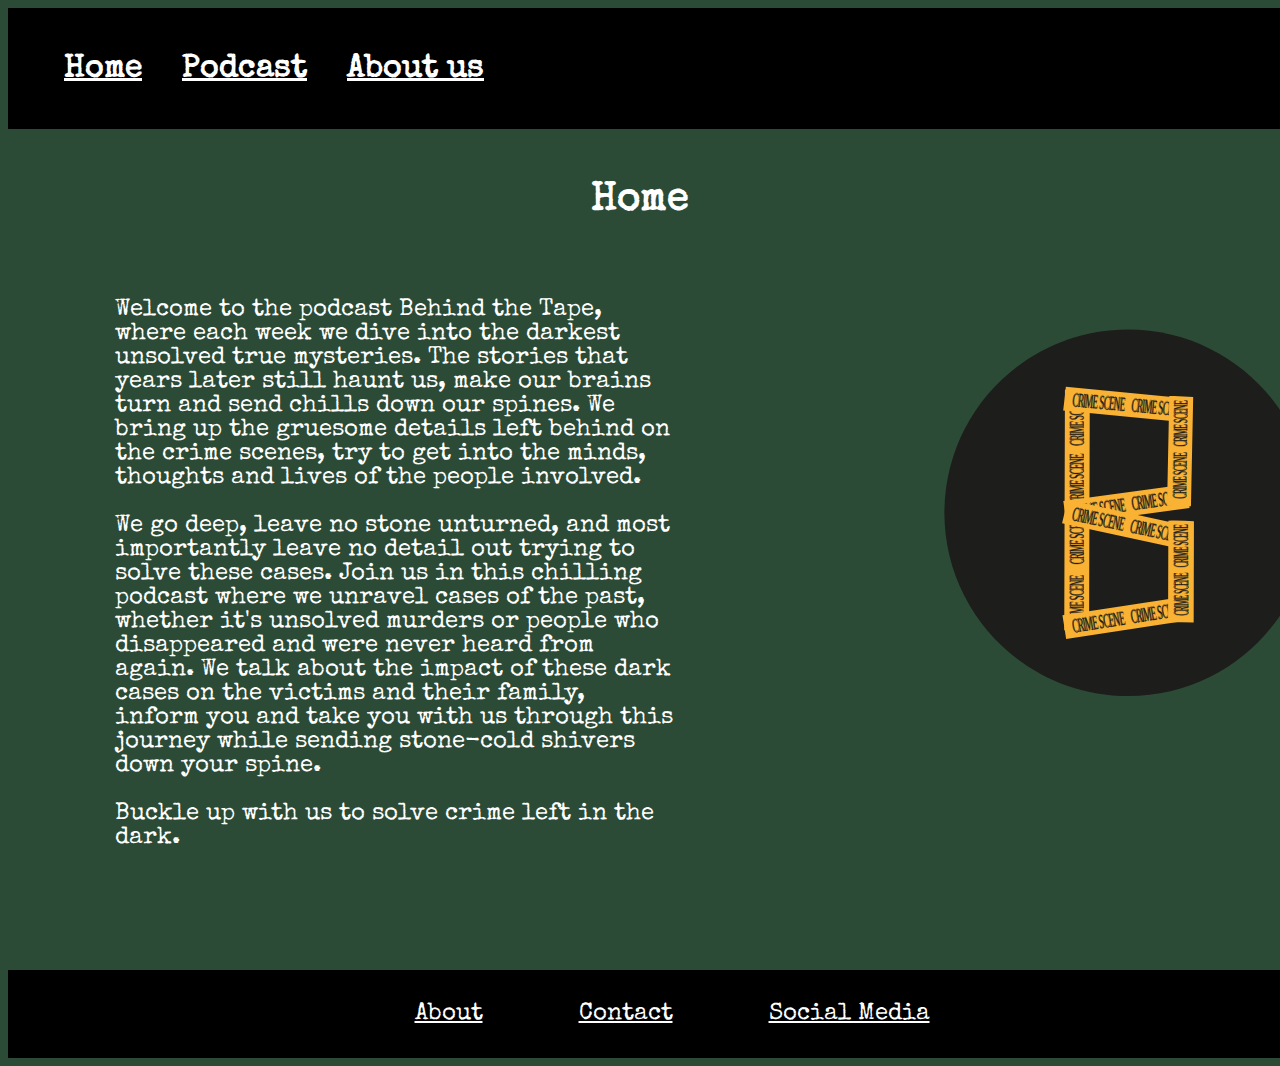
<file: index.html>
<!DOCTYPE html>
<html lang="en">
  <head>
    <link rel="stylesheet" href="style.css" />
    <meta charset="UTF-8" />
    <meta name="viewport" content="width=device-width, initial-scale=1.0" />
    <title>Behind the Tape Podcast</title>
  </head>
  <body>
    <header>
      <nav>
        <ul>
          <li><a href="index.html">Home</a></li>
          <li><a href="afleveringen.html">Podcast</a></li>
          <li><a href="over-ons.html">About us</a></li>
        </ul>
      </nav>
    </header>
    <main>
      <h1>Home</h1>
      <section>
        <div>
          <img
            src="images/behindthetapelogo70px.svg"
            alt="Behind the Tape logo B made with yellow tape"
          />
        </div>
        <div class="text">
          <p>
            Welcome to the podcast Behind the Tape, where each week we dive into
            the darkest unsolved true mysteries. The stories that years later
            still haunt us, make our brains turn and send chills down our
            spines. We bring up the gruesome details left behind on the crime
            scenes, try to get into the minds, thoughts and lives of the people
            involved.
          </p>
          <p>
            We go deep, leave no stone unturned, and most importantly leave no
            detail out trying to solve these cases. Join us in this chilling
            podcast where we unravel cases of the past, whether it's unsolved
            murders or people who disappeared and were never heard from again.
            We talk about the impact of these dark cases on the victims and
            their family, inform you and take you with us through this journey
            while sending stone-cold shivers down your spine.
          </p>
          <p>Buckle up with us to solve crime left in the dark.</p>
        </div>
      </section>
    </main>
    <footer>
      <nav>
        <ul>
          <li>About</li>
          <li>Contact</li>
          <li>Social Media</li>
        </ul>
      </nav>
    </footer>
  </body>
</html>
</file>
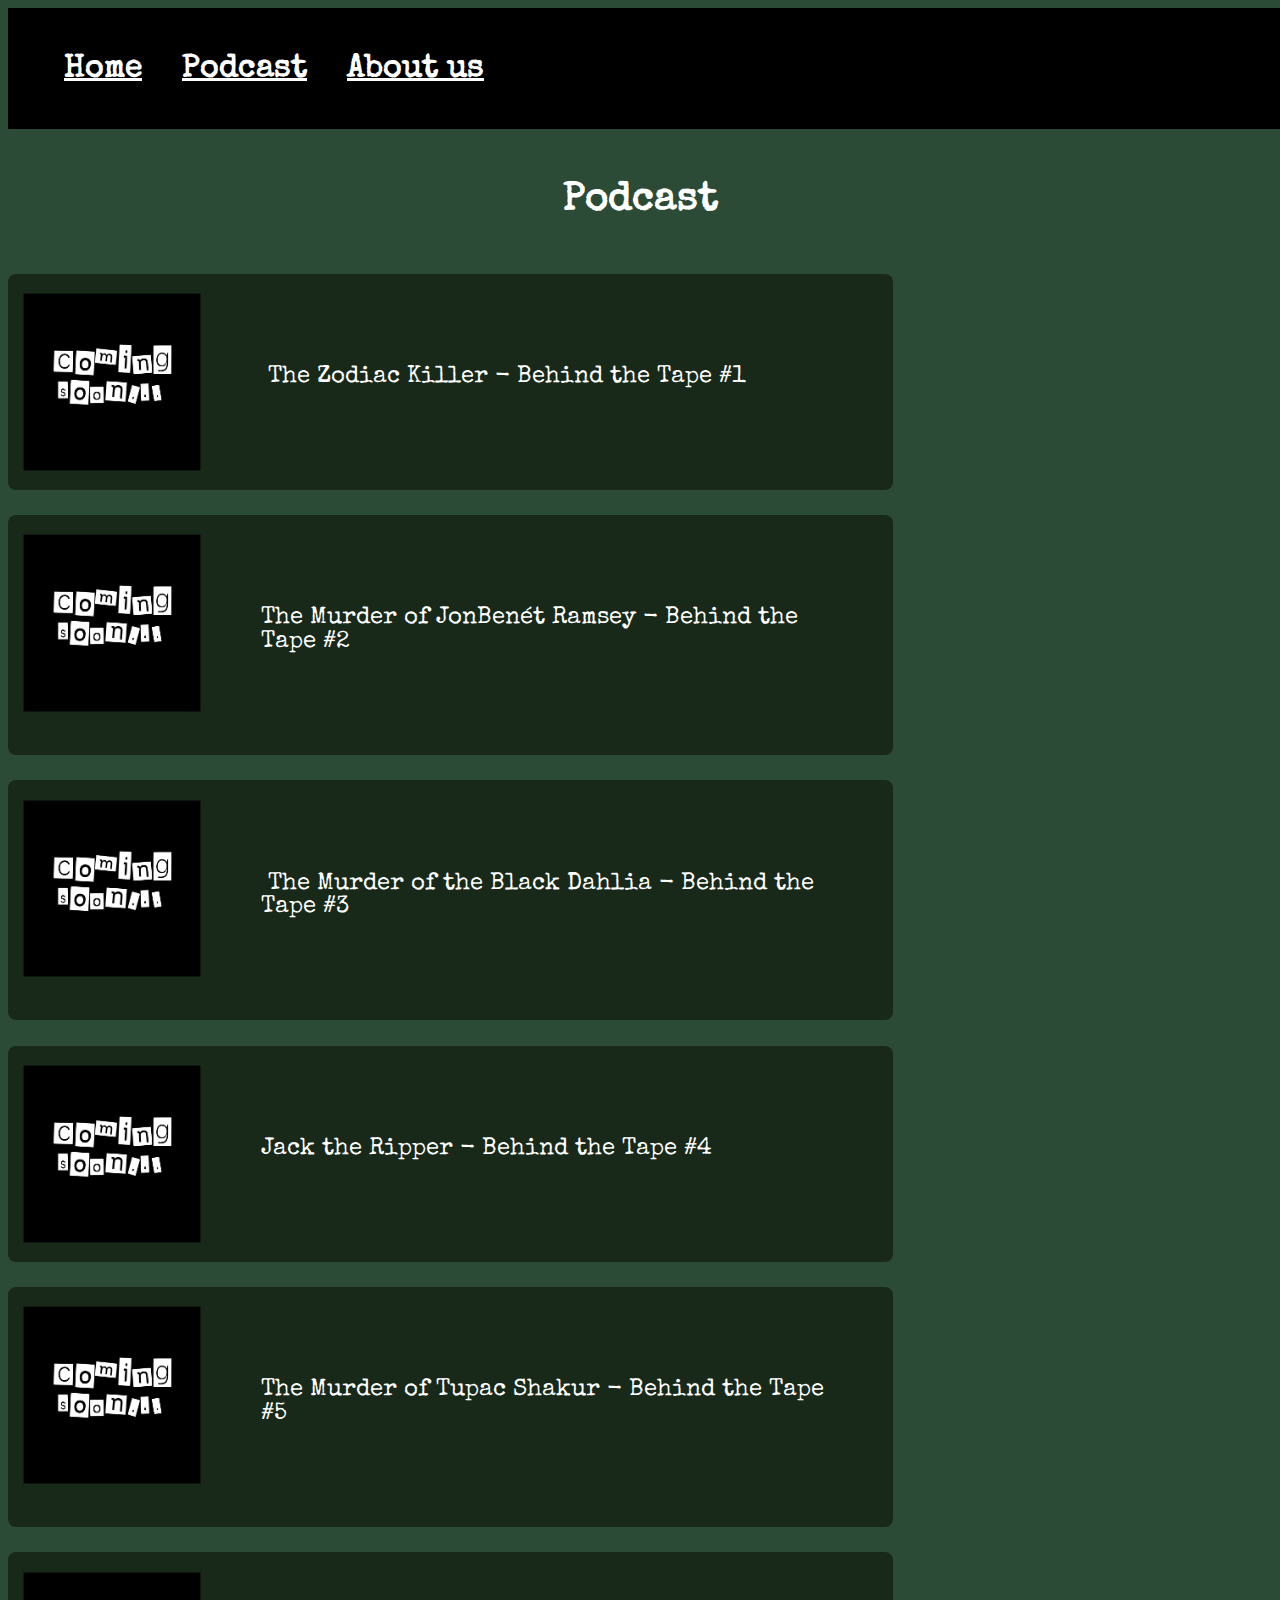
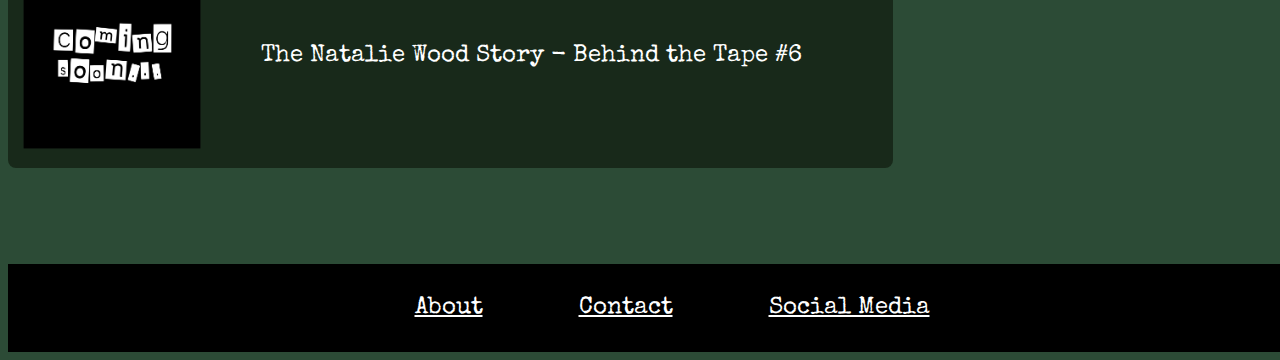
<file: afleveringen.html>
<!DOCTYPE html>
<html lang="en">
  <head>
    <meta charset="UTF-8" />
    <meta name="viewport" content="width=device-width, initial-scale=1.0" />
    <title>Behind the Tape Podcast</title>
    <link rel="stylesheet" href="style.css" />
  </head>
  <body>
    <header>
      <nav>
        <ul>
          <li><a href="index.html">Home</a></li>
          <li><a href="afleveringen.html">Podcast</a></li>
          <li><a href="over-ons.html">About us</a></li>
        </ul>
      </nav>
    </header>
    <main>
      <h1>Podcast</h1>
      <nav>
        <p>
          <img
            src="images/comingsoon_1.png"
            alt="Podcast episodes coming soon..."
          />
          The Zodiac Killer - Behind the Tape #1
        </p>
        <p>
          <img
            src="images/comingsoon_1.png"
            alt="Podcast episodes coming soon..."
          />The Murder of JonBenét Ramsey - Behind the Tape #2
        </p>
        <p>
          <img
            src="images/comingsoon_1.png"
            alt="Podcast episodes coming soon..."
          />
          The Murder of the Black Dahlia - Behind the Tape #3
        </p>
        <p>
          <img
            src="images/comingsoon_1.png"
            alt="Podcast episodes coming soon..."
          />Jack the Ripper - Behind the Tape #4
        </p>
        <p>
          <img
            src="images/comingsoon_1.png"
            alt="Podcast episodes coming soon..."
          />The Murder of Tupac Shakur - Behind the Tape #5
        </p>
        <p>
          <img
            src="images/comingsoon_1.png"
            alt="Podcast episodes coming soon..."
          />The Natalie Wood Story - Behind the Tape #6
        </p>
      </nav>
    </main>
    <footer>
      <nav>
        <ul>
          <li>About</li>
          <li>Contact</li>
          <li>Social Media</li>
        </ul>
      </nav>
    </footer>
  </body>
</html>
</file>
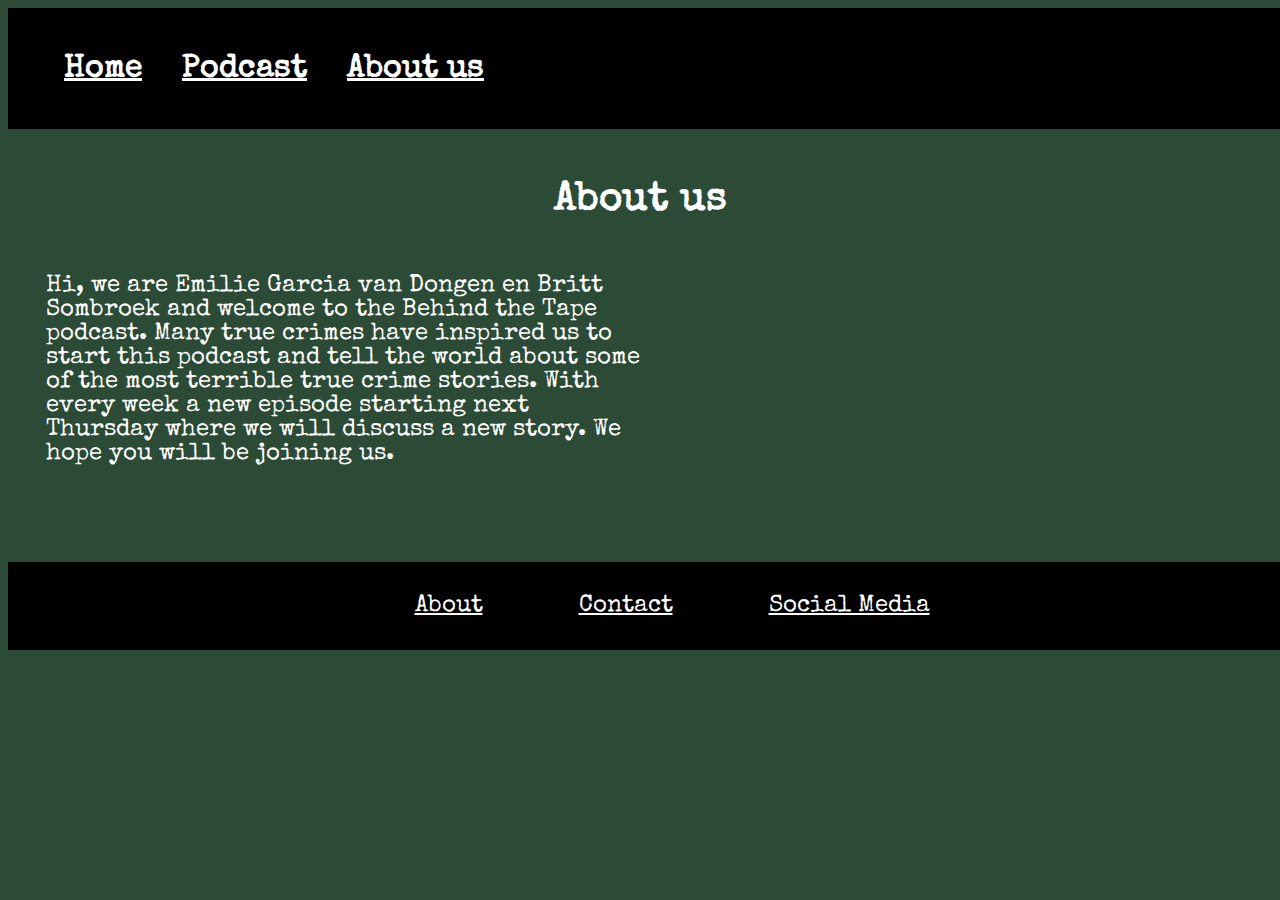
<file: over-ons.html>
<!DOCTYPE html>
<html lang="en">
  <head>
    <meta charset="UTF-8" />
    <meta name="viewport" content="width=device-width, initial-scale=1.0" />
    <title>Behind the Tape Podcast</title>
    <link rel="stylesheet" href="style.css" />
  </head>
  <body>
    <header>
      <nav>
        <ul>
          <li><a href="index.html">Home</a></li>
          <li><a href="afleveringen.html">Podcast</a></li>
          <li><a href="over-ons.html">About us</a></li>
        </ul>
      </nav>
    </header>
    <main>
      <h1>About us</h1>
      <p>
        Hi, we are Emilie Garcia van Dongen en Britt Sombroek and welcome to the
        Behind the Tape podcast. Many true crimes have inspired us to start this
        podcast and tell the world about some of the most terrible true crime
        stories. With every week a new episode starting next Thursday where we
        will discuss a new story. We hope you will be joining us.
      </p>
    </main>
    <footer>
      <nav>
        <ul>
          <li>About</li>
          <li>Contact</li>
          <li>Social Media</li>
        </ul>
      </nav>
    </footer>
  </body>
</html>
</file>
<file: style.css>
@import url("https://fonts.googleapis.com/css2?family=Special+Elite&display=swap");

body {
  background-color: rgb(44, 75, 54);
  font-family: sans-serif;
  font-size: 1rem;
}

main p {
  color: rgb(255, 255, 255);
  padding-left: 3%;
  padding-right: 50%;
  flex-wrap: wrap;
  font-family: "Special Elite", sans-serif;
  font-weight: 400;
  font-style: normal;
  font-size: 1.5rem;
}

nav a {
  color: rgb(255, 255, 255);
  font-family: "Special Elite", sans-serif;
  font-weight: 800;
  font-style: normal;
  font-size: 2rem;
  text-align: center;
}

header {
  text-align: left;
  padding: 1rem;
  margin: 0%;
  background-color: rgb(0, 0, 0);
  font-size: 1.7rem;
  top: 0%;
  width: 100%;
}

ul {
  display: flex;
  list-style-type: none;
  gap: 2.5rem;
  flex-wrap: wrap;
}

a:hover {
  border: 0.15rem solid black;
  padding: 0.5rem;
  transition-duration: 250ms;
  border-radius: 0.5rem;
  background-color: rgb(255, 217, 0);
  color: black;
  text-decoration: underline black;
}

h1 {
  text-align: center;
  color: white;
  font-family: "Special Elite", sans-serif;
  font-weight: 800;
  font-style: normal;
  font-size: 2.5rem;
  padding-bottom: 2%;
  padding-top: 2%;
  flex-wrap: wrap;
}

nav p {
  list-style-type: none;
  font-family: "Special Elite", sans-serif;
  font-weight: 400;
  font-style: normal;
  font-size: 1.5rem;
  padding-left: 3%;
  color: white;
  border: 0.15rem;
  background-color: rgb(24, 41, 26);
  padding: 2% 3% 8% 20%;
  flex-wrap: wrap;
  margin-left: 0%;
  margin-right: 30%;
  margin-top: 2%;
  border-radius: 0.5rem;
}

footer ul {
  background-color: black;
  color: white;
  justify-content: center;
  flex-wrap: wrap;
  padding: 2rem;
  display: flex;
  font-family: "Special Elite", sans-serif;
  font-weight: 200;
  font-style: normal;
  font-size: 1.5rem;
  margin-bottom: 0%;
  width: 100%;
  text-decoration: none;
  margin-top: 6rem;
  gap: 6rem;
  text-decoration: underline white;
}

img {
  width: 25rem;
  height: 25rem;
  margin-right: 10%;
  margin-left: 230%;
  margin-top: 10%;
  flex-wrap: wrap;
}

section {
  display: flex;
}

footer li:hover {
  border: 0.15rem solid black;
  padding: 0.5rem;
  transition-duration: 250ms;
  border-radius: 0.5rem;
  background-color: rgb(255, 217, 0);
  color: black;
  text-decoration: underline black;
}

.text {
  margin-left: -26%;
}

nav img {
  margin-left: -40%;
  width: 30%;
  height: 30%;
  margin-top: -1%;
  margin-bottom: -15%;
}
</file>
